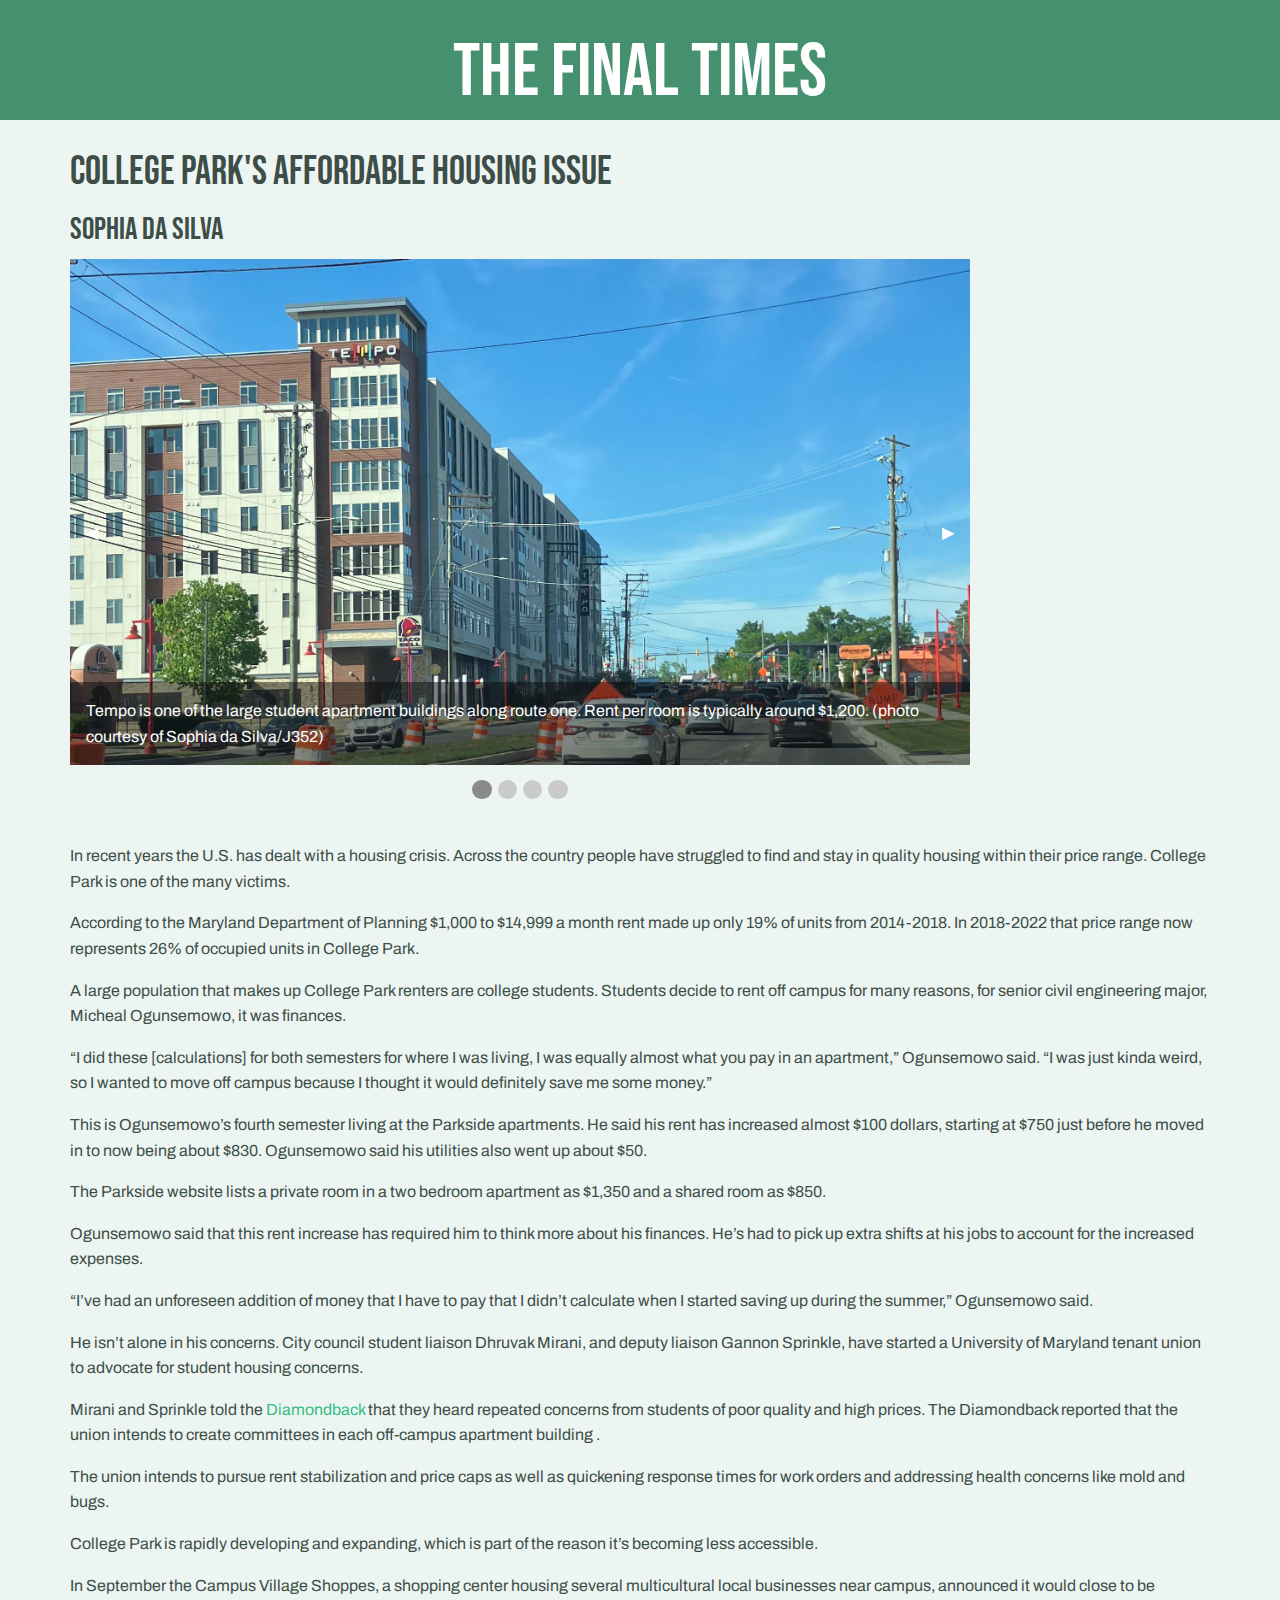
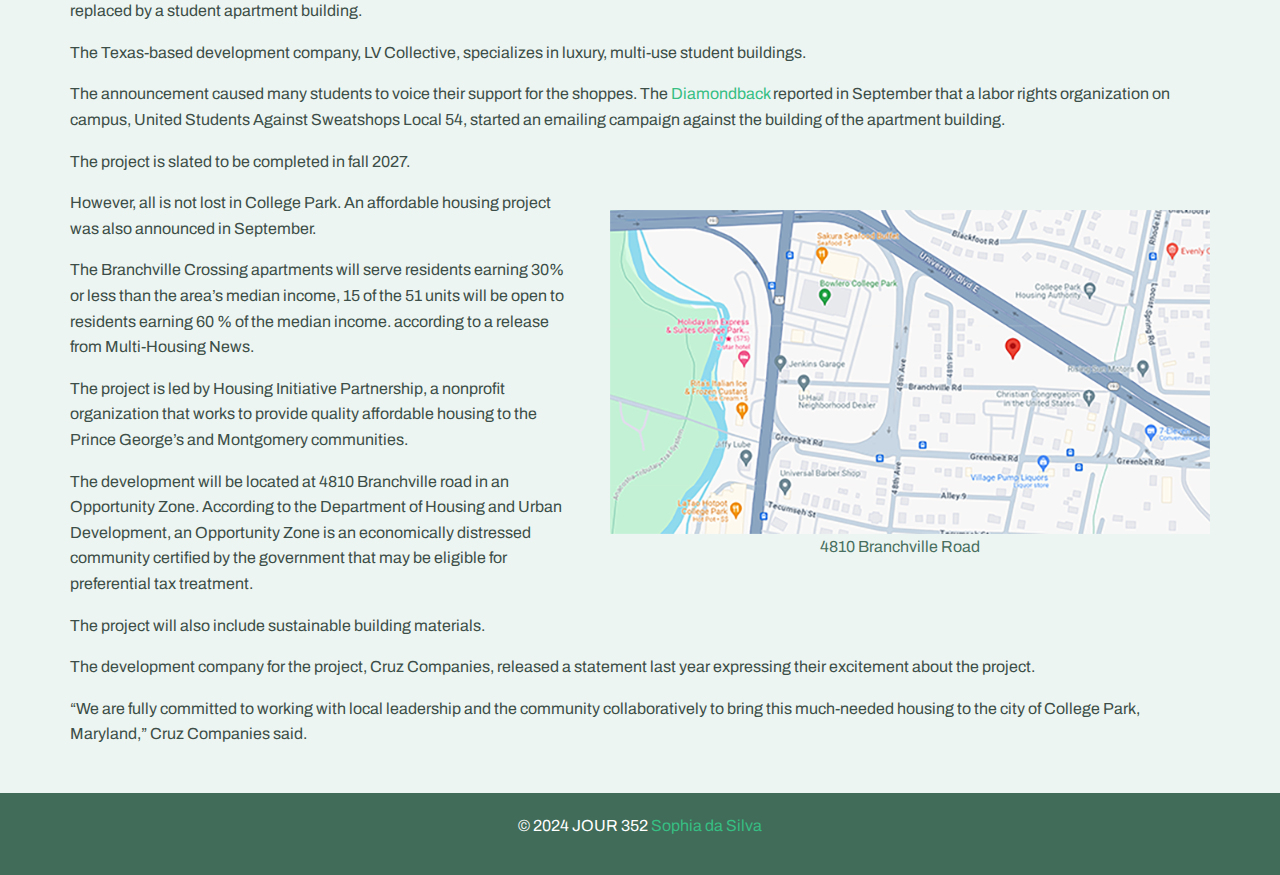
<file: Final-J352/HousingCP/index.html>
<!doctype html>
<html class="no-js" lang="en" dir="ltr">
<head>
<meta charset="utf-8">
<meta http-equiv="x-ua-compatible" content="ie=edge">
<meta name="viewport" content="width=device-width, initial-scale=1.0">
<title>Final Project</title>
<link rel="stylesheet" href="css/foundation.css">
<link rel="stylesheet" href="css/app.css">
<link rel="preconnect" href="https://fonts.googleapis.com">
<link rel="preconnect" href="https://fonts.gstatic.com" crossorigin>
<link href="https://fonts.googleapis.com/css2?family=Archivo:ital,wght@0,100..900;1,100..900&family=Bebas+Neue&display=swap" rel="stylesheet">
</head>
<body>

<!-- banner -->
<div class="grid-container-fluid banner">
<div class="grid-container">
<div class="grid-x grid-padding-x grid-margin-x">
<div class="large-12 cell">
<h1>The Final Times</h1>
</div>
</div>
</div>
</div>
<br>
<div class="grid-container">
<div class="grid-x grid-padding-x grid-margin-x">
<div class="large-12 cell">
<h2>College Park's affordable housing issue</h2>
<h3> Sophia da Silva</h3>
</div>
</div>
</div>
<div class="grid-container">
<div class="grid-x grid-padding-x grid-margin-x">
<div class="large-12 medium-8 small-4 cell">
<!-- orbit -->
<div class="orbit" role="region" aria-label="Apartments" data-orbit>
  <div class="orbit-wrapper">
    <div class="orbit-controls">
      <button class="orbit-previous"><span class="show-for-sr">Previous Slide</span>&#9664;&#xFE0E;</button>
      <button class="orbit-next"><span class="show-for-sr">Next Slide</span>&#9654;&#xFE0E;</button>
    </div>
    <ul class="orbit-container">
      <li class="is-active orbit-slide">
        <figure class="orbit-figure">
          <img class="orbit-image" src="images/Temp.jpg" alt="Tempo on Route 1">
          <figcaption class="orbit-caption">Tempo is one of the large student apartment buildings along route one. Rent per room is typically around $1,200. (photo courtesy of Sophia da Silva/J352)</figcaption>
        </figure>
      </li>
      <li class="orbit-slide">
        <figure class="orbit-figure">
          <img class="orbit-image" src="images/LV.webp" alt="LV Collective">
          <figcaption class="orbit-caption">A new luxury apartment building plans to finish construction fall 2027. The building will replace the Campus Village Shoppes.(photo courtesy of <a href="https://lvcollective.com/work/8135-baltimore/" target="blank">L.V. Collective</a>)</figcaption>
        </figure>
      </li>
      <li class="orbit-slide">
        <figure class="orbit-figure">
          <img class="orbit-image" src="images/Parkside.jpg" alt="Parkside apartments">
          <figcaption class="orbit-caption">Rent at the Parkside apartments has risen about $100 in the two years Michael Ogunsemowo has lived there.(photo courtesy of <a href="https://www.apartments.com/parkside-at-college-park-college-park-md/2nqtmgb/" target="blank"> Apartments.com</a>)</figcaption>
        </figure>
      </li>
      <li class="orbit-slide">
        <figure class="orbit-figure">
          <img class="orbit-image" src="images/TRow.webp" alt="Terrapin Row">
          <figcaption class="orbit-caption">Terrapin Row's cheapest unit is $1,199 for a room. (photo courtesy of <a href="https://www.terrapinrow.com/amenities/" target="blank">Terrapin Row</a>)</figcaption>
        </figure>
      </li>
    </ul>
  </div>
  <nav class="orbit-bullets">
    <button class="is-active" data-slide="0">
      <span class="show-for-sr">First slide details.</span>
      <span class="show-for-sr" data-slide-active-label>Current Slide</span>
    </button>
    <button data-slide="1"><span class="show-for-sr">Second slide details.</span></button>
    <button data-slide="2"><span class="show-for-sr">Third slide details.</span></button>
    <button data-slide="3"><span class="show-for-sr">Fourth slide details.</span></button>
  </nav>
</div>
<br>
<!-- body copy -->
<p> In recent years the U.S. has dealt with a housing crisis. Across the country people have struggled to find and stay in quality housing within their price range. College Park is one of the many victims.</p>

<p>According to the Maryland Department of Planning $1,000 to $14,999 a month rent made up only 19% of units from 2014-2018. In 2018-2022 that price range now represents 26% of occupied units in College Park. 
</p>
<p>A large population that makes up College Park renters are college students. Students decide to rent off campus for many reasons, for  senior civil engineering major, Micheal Ogunsemowo,  it was finances.
</p>
<p>“I did these [calculations] for both semesters for where I was living, I was equally almost what you pay in an apartment,” Ogunsemowo said. “I was just kinda weird, so I wanted to move off campus because I thought it would definitely save me some money.”
</p>
<p>This is Ogunsemowo’s fourth semester living at the Parkside apartments. He said his rent has increased almost $100 dollars, starting at $750 just before he moved in to now being about $830. Ogunsemowo said his utilities also went up about $50. 
</p>
<p>The Parkside website lists a private room in a two bedroom apartment as $1,350 and a shared room as $850.
</p>
<p>Ogunsemowo said that this rent increase has required him to think more about his finances. He’s had to pick up extra shifts at his jobs to account for the increased expenses.
</p>
<p>“I’ve had an unforeseen addition of money that I have to pay that I didn’t calculate when I started saving up during the summer,” Ogunsemowo said. 
</p>
<p>He isn’t alone in his concerns. City council student liaison Dhruvak Mirani, and deputy liaison Gannon Sprinkle, have started a University of Maryland tenant union to advocate for student housing concerns.
</p>
<p>Mirani and Sprinkle told the <a href="https://dbknews.com/2024/03/04/umd-tenants-union-student-renters/" target="blank">Diamondback</a> that they heard repeated concerns from students of poor quality and high prices. The Diamondback reported that the union intends to create committees in each off-campus apartment building .
</p>
<p>The union intends to pursue rent stabilization and price caps as well as quickening response times for work orders and addressing health concerns like mold and bugs.
</p>
<p>College Park is rapidly developing and expanding, which is part of the reason it’s becoming less accessible. 
</p>
<p>In September the Campus Village Shoppes, a shopping center housing several multicultural local businesses near campus, announced it would close to be replaced by a student apartment building.
</p>
<p>The Texas-based development company, LV Collective, specializes in luxury, multi-use student buildings.
</p>
<p>The announcement caused many students to voice their support for the shoppes. The <a href="https://dbknews.com/2023/09/29/campus-village-shoppes-townhall/" target="blank">Diamondback</a> reported in September that a labor rights organization on campus, United Students Against Sweatshops Local 54, started an emailing campaign against the building of the apartment building.
</p>
<p>The project is slated to be completed in fall 2027.
</p>
<div class="map"> 
<img class="map" src="images/map.png" alt="Branchville crossing">
<p>4810 Branchville Road</p></div>

<p> However, all is not lost in College Park. An affordable housing project was also announced in September. </p>

<p>The Branchville Crossing apartments will serve residents earning 30% or less than the area’s median income, 15 of the 51 units will be open to residents earning 60 % of the median income. according to a release from Multi-Housing News.
</p>
<p>The project is led by Housing Initiative Partnership, a nonprofit organization that works to provide quality affordable housing to the Prince George’s and Montgomery communities. 
</p>
<p>The development will be located at 4810 Branchville road in an Opportunity Zone. According to the Department of Housing and Urban Development, an Opportunity Zone is an economically distressed community certified by the government that may be eligible for preferential tax treatment. 
</p>
<p>The project will also include sustainable building materials. 
</p>
<p>The development company for the project, Cruz Companies, released a statement last year expressing their excitement about the project.
</p>
<p>“We are fully committed to working with local leadership and the community collaboratively to bring this much-needed housing to the city of College Park, Maryland,” Cruz Companies said.</p>
</div>
</div>
</div>

<!-- copyright footer -->

<div class="grid-container- fluid footerBar">
<div class="grid-container">
<div class="grid-x grid-padding-x">
<div class="large-12 cell">
<p>&copy; 2024 JOUR 352 <a href="https://sophiadasilva6.wordpress.com/" target="_blank">Sophia da Silva</a></p>
</div>
</div>
</div>
</div>

<script src="js/vendor/jquery.js"></script>
<script src="js/vendor/what-input.js"></script>
<script src="js/vendor/foundation.js"></script>
<script src="js/app.js"></script>
</body>
</html>
</file>
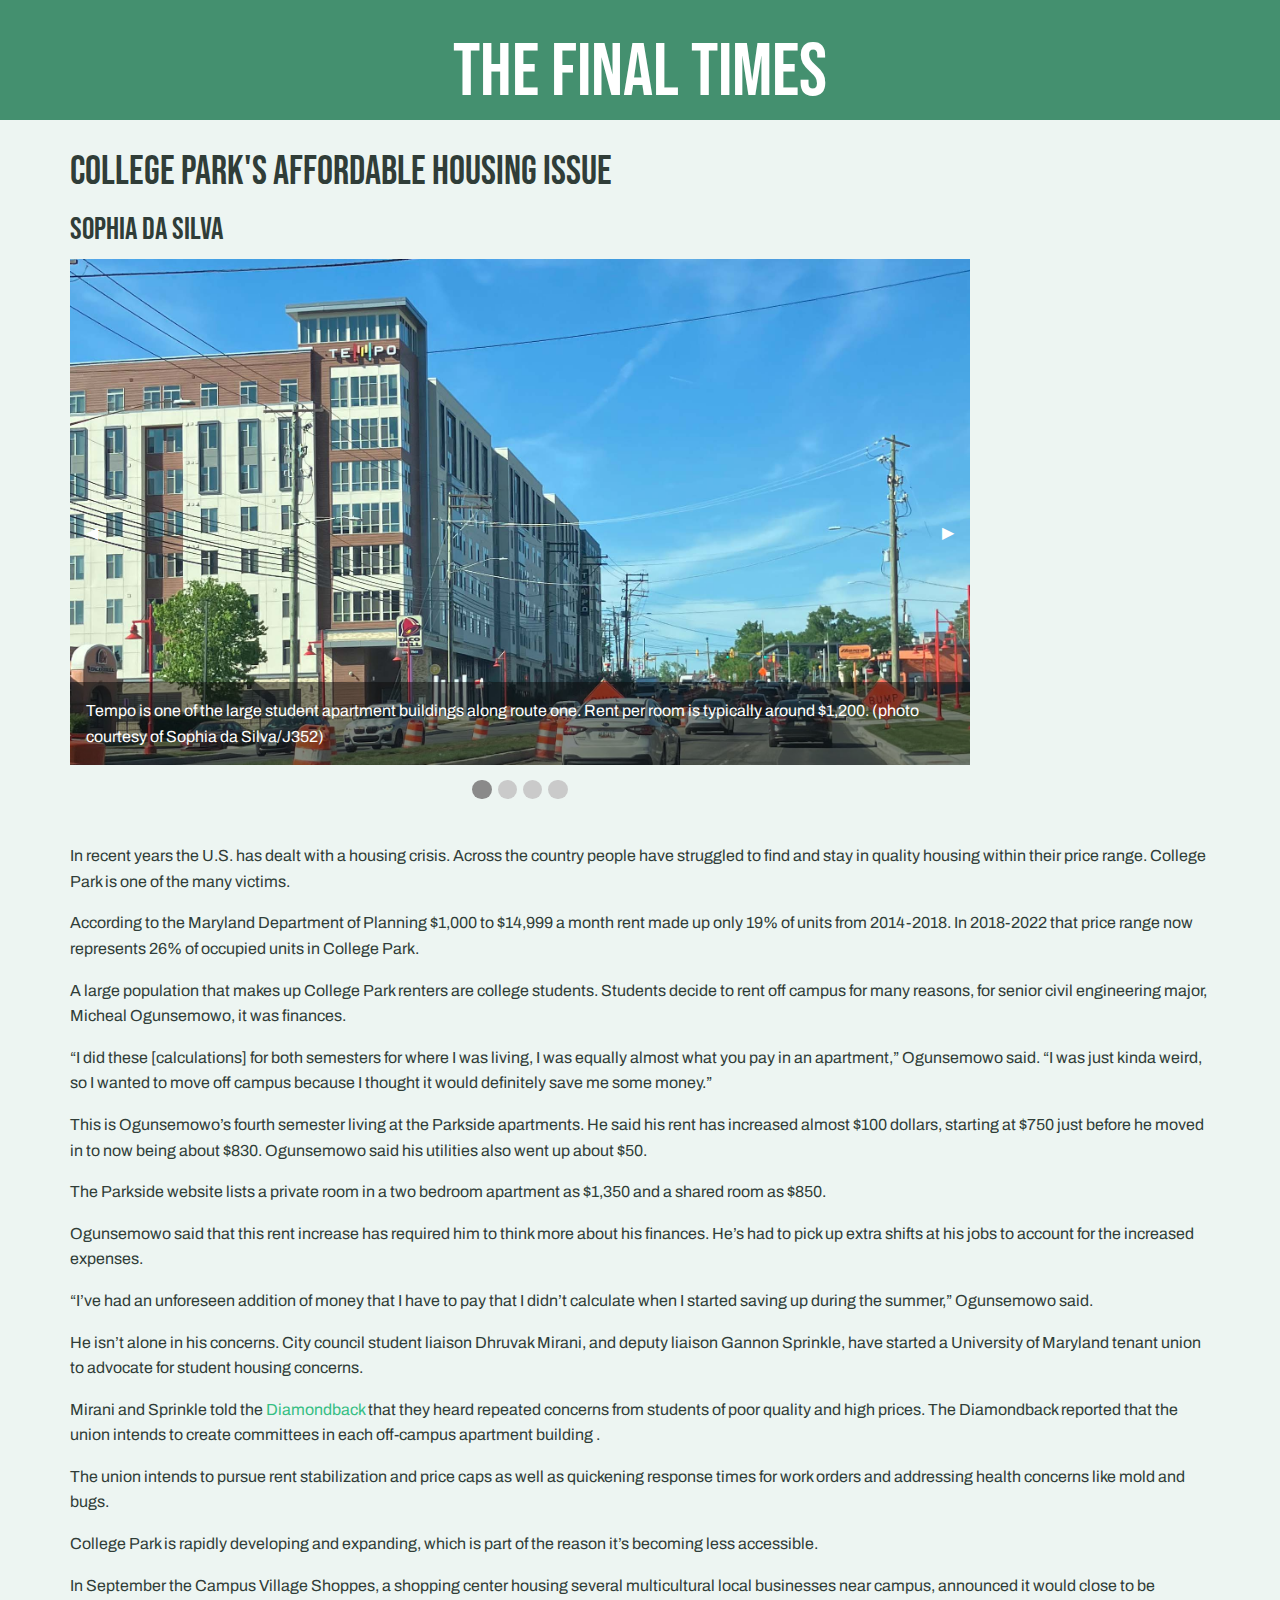
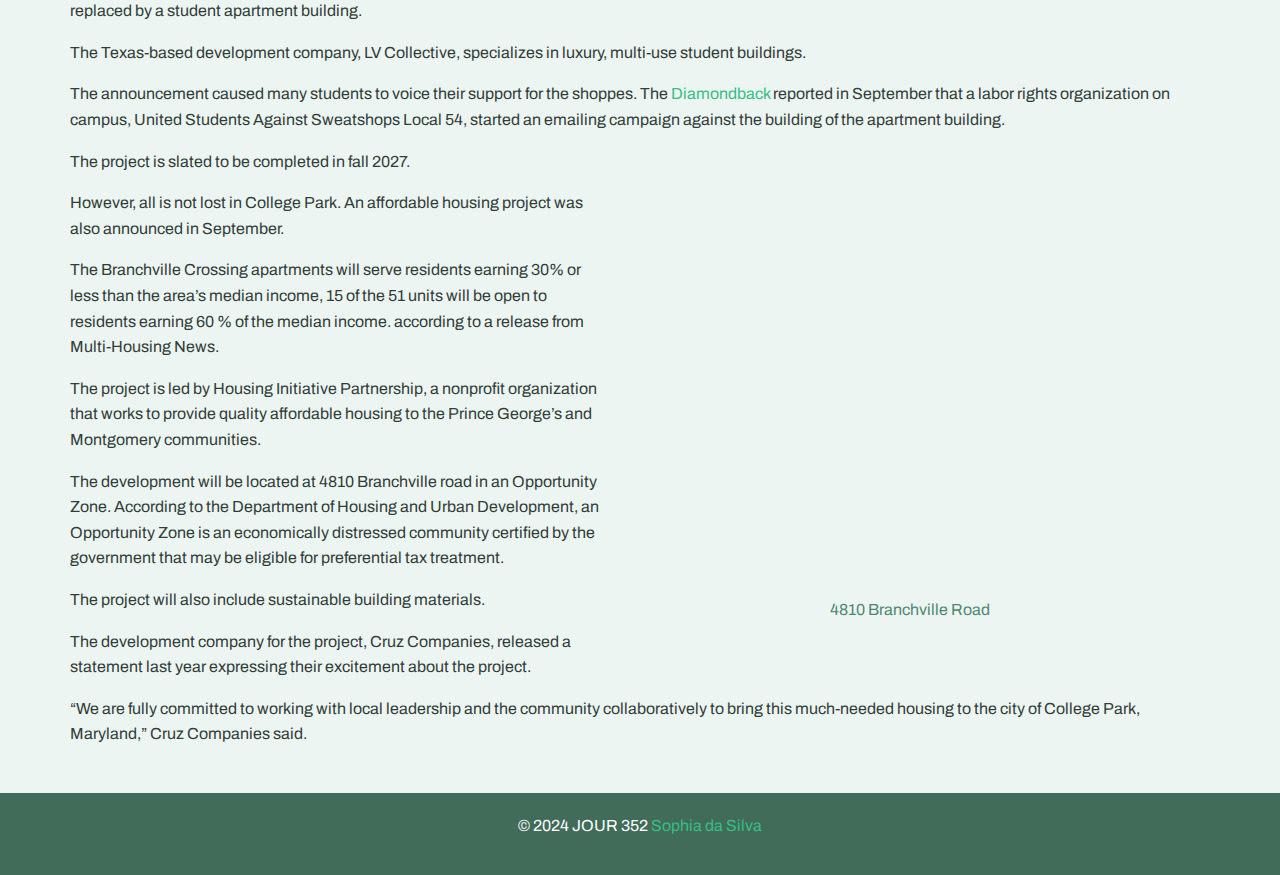
<file: Final-J352/HousingCP/Final-J352/HousingCP/index.html>
<!doctype html>
<html class="no-js" lang="en" dir="ltr">
<head>
<meta charset="utf-8">
<meta http-equiv="x-ua-compatible" content="ie=edge">
<meta name="viewport" content="width=device-width, initial-scale=1.0">
<title>Final Project</title>
<link rel="stylesheet" href="css/foundation.css">
<link rel="stylesheet" href="css/app.css">
<link rel="preconnect" href="https://fonts.googleapis.com">
<link rel="preconnect" href="https://fonts.gstatic.com" crossorigin>
<link href="https://fonts.googleapis.com/css2?family=Archivo:ital,wght@0,100..900;1,100..900&family=Bebas+Neue&display=swap" rel="stylesheet">
</head>
<body>

<!-- banner -->
<div class="grid-container-fluid banner">
<div class="grid-container">
<div class="grid-x grid-padding-x grid-margin-x">
<div class="large-12 cell">
<h1>The Final Times</h1>
</div>
</div>
</div>
</div>
<br>
<div class="grid-container">
<div class="grid-x grid-padding-x grid-margin-x">
<div class="large-12 cell">
<h2>College Park's affordable housing issue</h2>
<h3> Sophia da Silva</h3>
</div>
</div>
</div>
<div class="grid-container">
<div class="grid-x grid-padding-x grid-margin-x">
<div class="large-12 medium-8 small-4 cell">
<!-- orbit -->
<div class="orbit" role="region" aria-label="Apartments" data-orbit>
  <div class="orbit-wrapper">
    <div class="orbit-controls">
      <button class="orbit-previous"><span class="show-for-sr">Previous Slide</span>&#9664;&#xFE0E;</button>
      <button class="orbit-next"><span class="show-for-sr">Next Slide</span>&#9654;&#xFE0E;</button>
    </div>
    <ul class="orbit-container">
      <li class="is-active orbit-slide">
        <figure class="orbit-figure">
          <img class="orbit-image" src="images/Temp.jpg" alt="Tempo on Route 1">
          <figcaption class="orbit-caption">Tempo is one of the large student apartment buildings along route one. Rent per room is typically around $1,200. (photo courtesy of Sophia da Silva/J352)</figcaption>
        </figure>
      </li>
      <li class="orbit-slide">
        <figure class="orbit-figure">
          <img class="orbit-image" src="images/LV.webp" alt="LV Collective">
          <figcaption class="orbit-caption">A new luxury apartment building plans to finish construction fall 2027. The building will replace the Campus Village Shoppes.(photo courtesy of <a href="https://lvcollective.com/work/8135-baltimore/" target="blank">L.V. Collective</a>)</figcaption>
        </figure>
      </li>
      <li class="orbit-slide">
        <figure class="orbit-figure">
          <img class="orbit-image" src="images/Parkside.jpg" alt="Parkside apartments">
          <figcaption class="orbit-caption">Rent at the Parkside apartments has risen about $100 in the two years Michael Ogunsemowo has lived there.(photo courtesy of <a href="https://www.apartments.com/parkside-at-college-park-college-park-md/2nqtmgb/" target="blank"> Apartments.com</a>)</figcaption>
        </figure>
      </li>
      <li class="orbit-slide">
        <figure class="orbit-figure">
          <img class="orbit-image" src="images/TRow.webp" alt="Terrapin Row">
          <figcaption class="orbit-caption">Terrapin Row's cheapest unit is $1,199 for a room. (photo courtesy of <a href="https://www.terrapinrow.com/amenities/" target="blank">Terrapin Row</a>)</figcaption>
        </figure>
      </li>
    </ul>
  </div>
  <nav class="orbit-bullets">
    <button class="is-active" data-slide="0">
      <span class="show-for-sr">First slide details.</span>
      <span class="show-for-sr" data-slide-active-label>Current Slide</span>
    </button>
    <button data-slide="1"><span class="show-for-sr">Second slide details.</span></button>
    <button data-slide="2"><span class="show-for-sr">Third slide details.</span></button>
    <button data-slide="3"><span class="show-for-sr">Fourth slide details.</span></button>
  </nav>
</div>
<br>
<!-- body copy -->
<p> In recent years the U.S. has dealt with a housing crisis. Across the country people have struggled to find and stay in quality housing within their price range. College Park is one of the many victims.</p>

<p>According to the Maryland Department of Planning $1,000 to $14,999 a month rent made up only 19% of units from 2014-2018. In 2018-2022 that price range now represents 26% of occupied units in College Park. 
</p>
<p>A large population that makes up College Park renters are college students. Students decide to rent off campus for many reasons, for  senior civil engineering major, Micheal Ogunsemowo,  it was finances.
</p>
<p>“I did these [calculations] for both semesters for where I was living, I was equally almost what you pay in an apartment,” Ogunsemowo said. “I was just kinda weird, so I wanted to move off campus because I thought it would definitely save me some money.”
</p>
<p>This is Ogunsemowo’s fourth semester living at the Parkside apartments. He said his rent has increased almost $100 dollars, starting at $750 just before he moved in to now being about $830. Ogunsemowo said his utilities also went up about $50. 
</p>
<p>The Parkside website lists a private room in a two bedroom apartment as $1,350 and a shared room as $850.
</p>
<p>Ogunsemowo said that this rent increase has required him to think more about his finances. He’s had to pick up extra shifts at his jobs to account for the increased expenses.
</p>
<p>“I’ve had an unforeseen addition of money that I have to pay that I didn’t calculate when I started saving up during the summer,” Ogunsemowo said. 
</p>
<p>He isn’t alone in his concerns. City council student liaison Dhruvak Mirani, and deputy liaison Gannon Sprinkle, have started a University of Maryland tenant union to advocate for student housing concerns.
</p>
<p>Mirani and Sprinkle told the <a href="https://dbknews.com/2024/03/04/umd-tenants-union-student-renters/" target="blank">Diamondback</a> that they heard repeated concerns from students of poor quality and high prices. The Diamondback reported that the union intends to create committees in each off-campus apartment building .
</p>
<p>The union intends to pursue rent stabilization and price caps as well as quickening response times for work orders and addressing health concerns like mold and bugs.
</p>
<p>College Park is rapidly developing and expanding, which is part of the reason it’s becoming less accessible. 
</p>
<p>In September the Campus Village Shoppes, a shopping center housing several multicultural local businesses near campus, announced it would close to be replaced by a student apartment building.
</p>
<p>The Texas-based development company, LV Collective, specializes in luxury, multi-use student buildings.
</p>
<p>The announcement caused many students to voice their support for the shoppes. The <a href="https://dbknews.com/2023/09/29/campus-village-shoppes-townhall/" target="blank">Diamondback</a> reported in September that a labor rights organization on campus, United Students Against Sweatshops Local 54, started an emailing campaign against the building of the apartment building.
</p>
<p>The project is slated to be completed in fall 2027.
</p>
<div class="map"> 
<div style="width: 100%"><iframe width="600" height="400" frameborder="0" scrolling="no" marginheight="0" marginwidth="0" src="https://maps.google.com/maps?width=100%25&amp;height=600&amp;hl=en&amp;q=4810%20Branchville%20Road+(Branchville%20Crossing)&amp;t=&amp;z=14&amp;ie=UTF8&amp;iwloc=B&amp;output=embed"><a href="https://www.gps.ie/">gps vehicle tracker</a></iframe></div>
<p>4810 Branchville Road</p></div>

<p> However, all is not lost in College Park. An affordable housing project was also announced in September. </p>

<p>The Branchville Crossing apartments will serve residents earning 30% or less than the area’s median income, 15 of the 51 units will be open to residents earning 60 % of the median income. according to a release from Multi-Housing News.
</p>
<p>The project is led by Housing Initiative Partnership, a nonprofit organization that works to provide quality affordable housing to the Prince George’s and Montgomery communities. 
</p>
<p>The development will be located at 4810 Branchville road in an Opportunity Zone. According to the Department of Housing and Urban Development, an Opportunity Zone is an economically distressed community certified by the government that may be eligible for preferential tax treatment. 
</p>
<p>The project will also include sustainable building materials. 
</p>
<p>The development company for the project, Cruz Companies, released a statement last year expressing their excitement about the project.
</p>
<p>“We are fully committed to working with local leadership and the community collaboratively to bring this much-needed housing to the city of College Park, Maryland,” Cruz Companies said.</p>
</div>
</div>
</div>

<!-- copyright footer -->

<div class="grid-container- fluid footerBar">
<div class="grid-container">
<div class="grid-x grid-padding-x">
<div class="large-12 cell">
<p>&copy; 2024 JOUR 352 <a href="https://sophiadasilva6.wordpress.com/" target="_blank">Sophia da Silva</a></p>
</div>
</div>
</div>
</div>

<script src="js/vendor/jquery.js"></script>
<script src="js/vendor/what-input.js"></script>
<script src="js/vendor/foundation.js"></script>
<script src="js/app.js"></script>
</body>
</html>
</file>
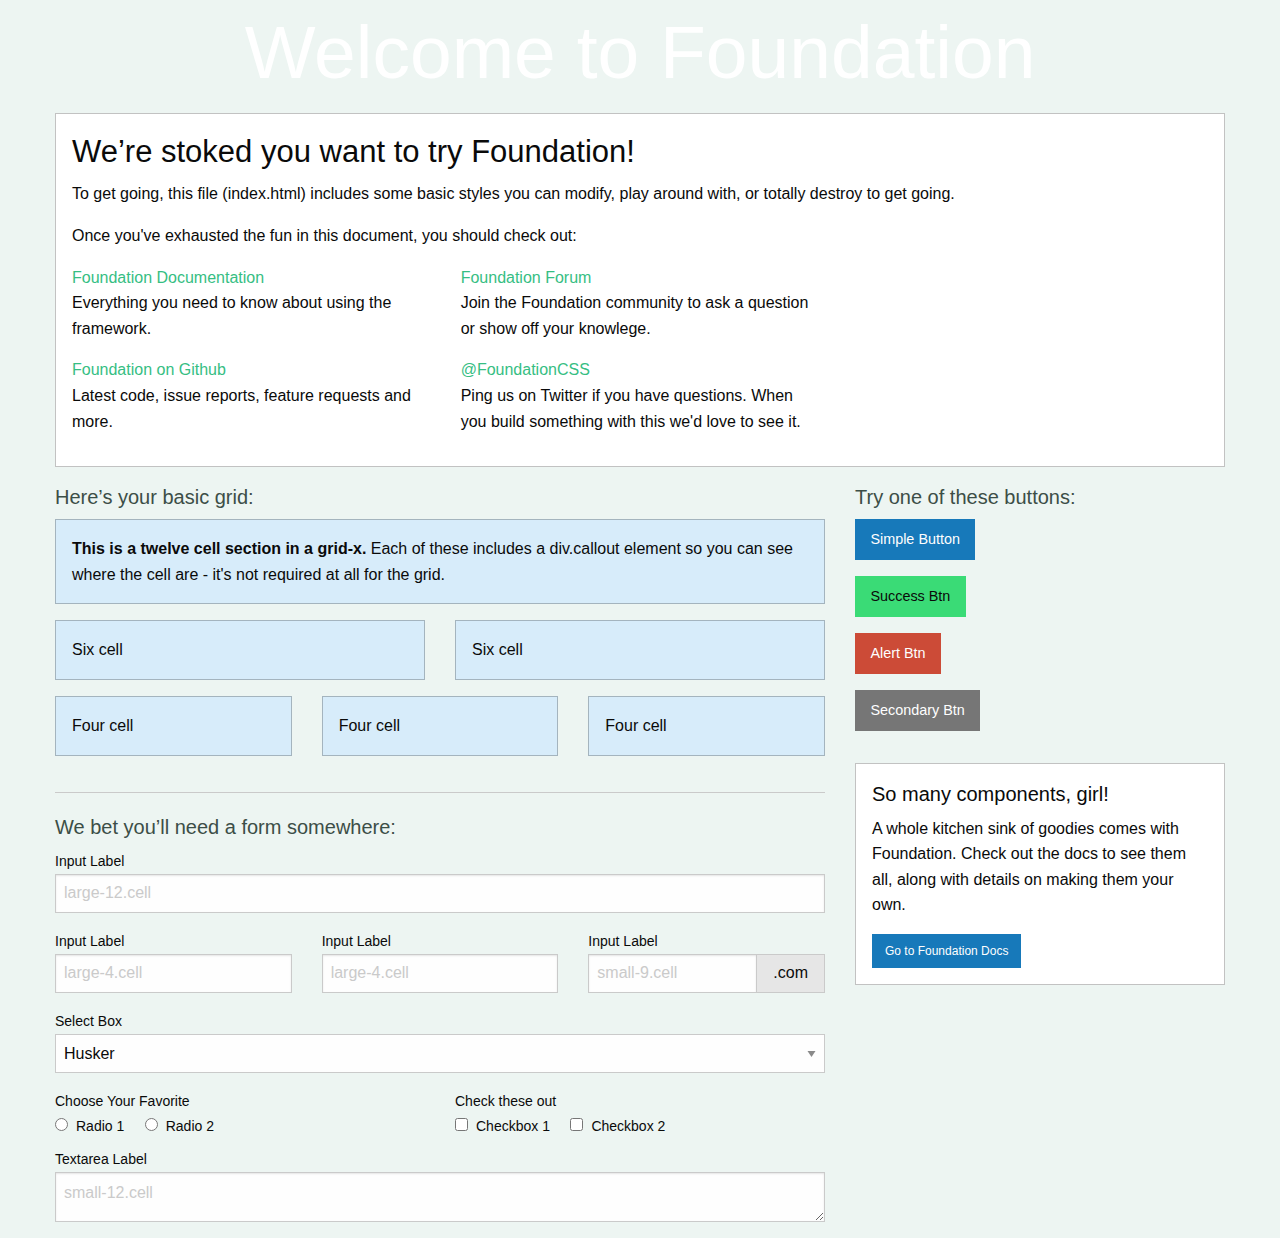
<file: Final-J352/HousingCP/index_use-for-reference-only.html>
<!doctype html>
<html class="no-js" lang="en" dir="ltr">
  <head>
    <meta charset="utf-8">
    <meta http-equiv="x-ua-compatible" content="ie=edge">
    <meta name="viewport" content="width=device-width, initial-scale=1.0">
    <title>Foundation for Sites</title>
    <link rel="stylesheet" href="css/foundation.css">
    <link rel="stylesheet" href="css/app.css">
  </head>
<body>

    <div class="grid-container">
      <div class="grid-x grid-padding-x">
        <div class="large-12 cell">
          <h1>Welcome to Foundation</h1>
        </div>
      </div>

      <div class="grid-x grid-padding-x">
        <div class="large-12 cell">
          <div class="callout">
            <h3>We&rsquo;re stoked you want to try Foundation! </h3>
            <p>To get going, this file (index.html) includes some basic styles you can modify, play around with, or totally destroy to get going.</p>
            <p>Once you've exhausted the fun in this document, you should check out:</p>
            <div class="grid-x grid-padding-x">
              <div class="large-4 medium-4 cell">
                <p><a href="https://get.foundation/sites/docs/">Foundation Documentation</a><br />Everything you need to know about using the framework.</p>
              </div>
              <div class="large-4 medium-4 cell">
                <p><a href="https://github.com/foundation/foundation-sites/discussions">Foundation Forum</a><br />Join the Foundation community to ask a question or show off your knowlege.</p>
              </div>
            </div>
            <div class="grid-x grid-padding-x">
              <div class="large-4 medium-4 medium-push-2 cell">
                <p><a href="https://github.com/foundation/foundation-sites">Foundation on Github</a><br />Latest code, issue reports, feature requests and more.</p>
              </div>
              <div class="large-4 medium-4 medium-pull-2 cell">
                <p><a href="https://twitter.com/FoundationCSS">@FoundationCSS</a><br />Ping us on Twitter if you have questions. When you build something with this we'd love to see it.</p>
              </div>
            </div>
          </div>
        </div>
      </div>

      <div class="grid-x grid-padding-x">
        <div class="large-8 medium-8 cell">
          <h5>Here&rsquo;s your basic grid:</h5>
          <!-- Grid Example -->

          <div class="grid-x grid-padding-x">
            <div class="large-12 cell">
              <div class="primary callout">
                <p><strong>This is a twelve cell section in a grid-x.</strong> Each of these includes a div.callout element so you can see where the cell are - it's not required at all for the grid.</p>
              </div>
            </div>
          </div>
          <div class="grid-x grid-padding-x">
            <div class="large-6 medium-6 cell">
              <div class="primary callout">
                <p>Six cell</p>
              </div>
            </div>
            <div class="large-6 medium-6 cell">
              <div class="primary callout">
                <p>Six cell</p>
              </div>
            </div>
          </div>
          <div class="grid-x grid-padding-x">
            <div class="large-4 medium-4 small-4 cell">
              <div class="primary callout">
                <p>Four cell</p>
              </div>
            </div>
            <div class="large-4 medium-4 small-4 cell">
              <div class="primary callout">
                <p>Four cell</p>
              </div>
            </div>
            <div class="large-4 medium-4 small-4 cell">
              <div class="primary callout">
                <p>Four cell</p>
              </div>
            </div>
          </div>

          <hr />

          <h5>We bet you&rsquo;ll need a form somewhere:</h5>
          <form>
            <div class="grid-x grid-padding-x">
              <div class="large-12 cell">
                <label>Input Label</label>
                <input type="text" placeholder="large-12.cell" />
              </div>
            </div>
            <div class="grid-x grid-padding-x">
              <div class="large-4 medium-4 cell">
                <label>Input Label</label>
                <input type="text" placeholder="large-4.cell" />
              </div>
              <div class="large-4 medium-4 cell">
                <label>Input Label</label>
                <input type="text" placeholder="large-4.cell" />
              </div>
              <div class="large-4 medium-4 cell">
                <div class="grid-x">
                  <label>Input Label</label>
                  <div class="input-group">
                    <input type="text" placeholder="small-9.cell" class="input-group-field" />
                    <span class="input-group-label">.com</span>
                  </div>
                </div>
              </div>
            </div>
            <div class="grid-x grid-padding-x">
              <div class="large-12 cell">
                <label>Select Box</label>
                <select>
                  <option value="husker">Husker</option>
                  <option value="starbuck">Starbuck</option>
                  <option value="hotdog">Hot Dog</option>
                  <option value="apollo">Apollo</option>
                </select>
              </div>
            </div>
            <div class="grid-x grid-padding-x">
              <div class="large-6 medium-6 cell">
                <label>Choose Your Favorite</label>
                <input type="radio" name="pokemon" value="Red" id="pokemonRed"><label for="pokemonRed">Radio 1</label>
                <input type="radio" name="pokemon" value="Blue" id="pokemonBlue"><label for="pokemonBlue">Radio 2</label>
              </div>
              <div class="large-6 medium-6 cell">
                <label>Check these out</label>
                <input id="checkbox1" type="checkbox"><label for="checkbox1">Checkbox 1</label>
                <input id="checkbox2" type="checkbox"><label for="checkbox2">Checkbox 2</label>
              </div>
            </div>
            <div class="grid-x grid-padding-x">
              <div class="large-12 cell">
                <label>Textarea Label</label>
                <textarea placeholder="small-12.cell"></textarea>
              </div>
            </div>
          </form>
        </div>

        <div class="large-4 medium-4 cell">
          <h5>Try one of these buttons:</h5>
          <p><a href="#" class="button">Simple Button</a><br/>
            <a href="#" class="success button">Success Btn</a><br/>
            <a href="#" class="alert button">Alert Btn</a><br/>
            <a href="#" class="secondary button">Secondary Btn</a></p>
          <div class="callout">
            <h5>So many components, girl!</h5>
            <p>A whole kitchen sink of goodies comes with Foundation. Check out the docs to see them all, along with details on making them your own.</p>
            <a href="https://get.foundation/sites/docs/" class="small button">Go to Foundation Docs</a>
          </div>
        </div>
      </div>
    </div>


    <script src="js/vendor/jquery.js"></script>
    <script src="js/vendor/what-input.js"></script>
    <script src="js/vendor/foundation.js"></script>
    <script src="js/app.js"></script>
  </body>
</html>
</file>
<file: Final-J352/HousingCP/css/app.css>
/* banner */
.banner {background-color: #44906F
; height:120px; padding: 20px 0 0 0 ;}

h1{color: white; 
  text-align: center; 
  font-family: "Bebas Neue", sans-serif;  
   font-size: 75px; 
}
h2{  font-family: "Bebas Neue", sans-serif;
}
h3{  font-family: "Bebas Neue", sans-serif;
}
body{ font-family: "Archivo", sans-serif;
 background-color: #EDF5F2;
 color: #3C4E47;
}
a{color: #36BE83}

/* slides */
.orbit{ width:900px; }

/* map */
.map {float: right; 
  padding: 10px 0 0 20px; 
  text-align: center; color: #486F60 }

/* copyright footer */
.footerBar {
background-color:#416C59;
color:#fff;
padding:20px;
text-align:center;
margin:30px 0 0 0;
}
a.footerBar {
  color:#00aca1;
}
a.footerBar:hover {
  color:#666;
}
</file>
<file: Final-J352/HousingCP/Final-J352/HousingCP/css/app.css>
/* banner */
.banner {background-color: #44906F
; height:120px; padding: 20px 0 0 0 ;}

h1{color: white; 
  text-align: center; 
  font-family: "Bebas Neue", sans-serif;  
   font-size: 75px; 
}
h2{  font-family: "Bebas Neue", sans-serif;
}
h3{  font-family: "Bebas Neue", sans-serif;
}
body{ font-family: "Archivo", sans-serif;
 background-color: #EDF5F2;
 color: #303D38;
}
a{color: #36BE83}

/* slides */
.orbit{ width:900px; }

/* map */
.map {float: right; 
  text-align: center; color: #4E8872 }

/* copyright footer */
.footerBar {
background-color:#416C59;
color:#fff;
padding:20px;
text-align:center;
margin:30px 0 0 0;
}
a.footerBar {
  color:#00aca1;
}
a.footerBar:hover {
  color:#666;
}
</file>
